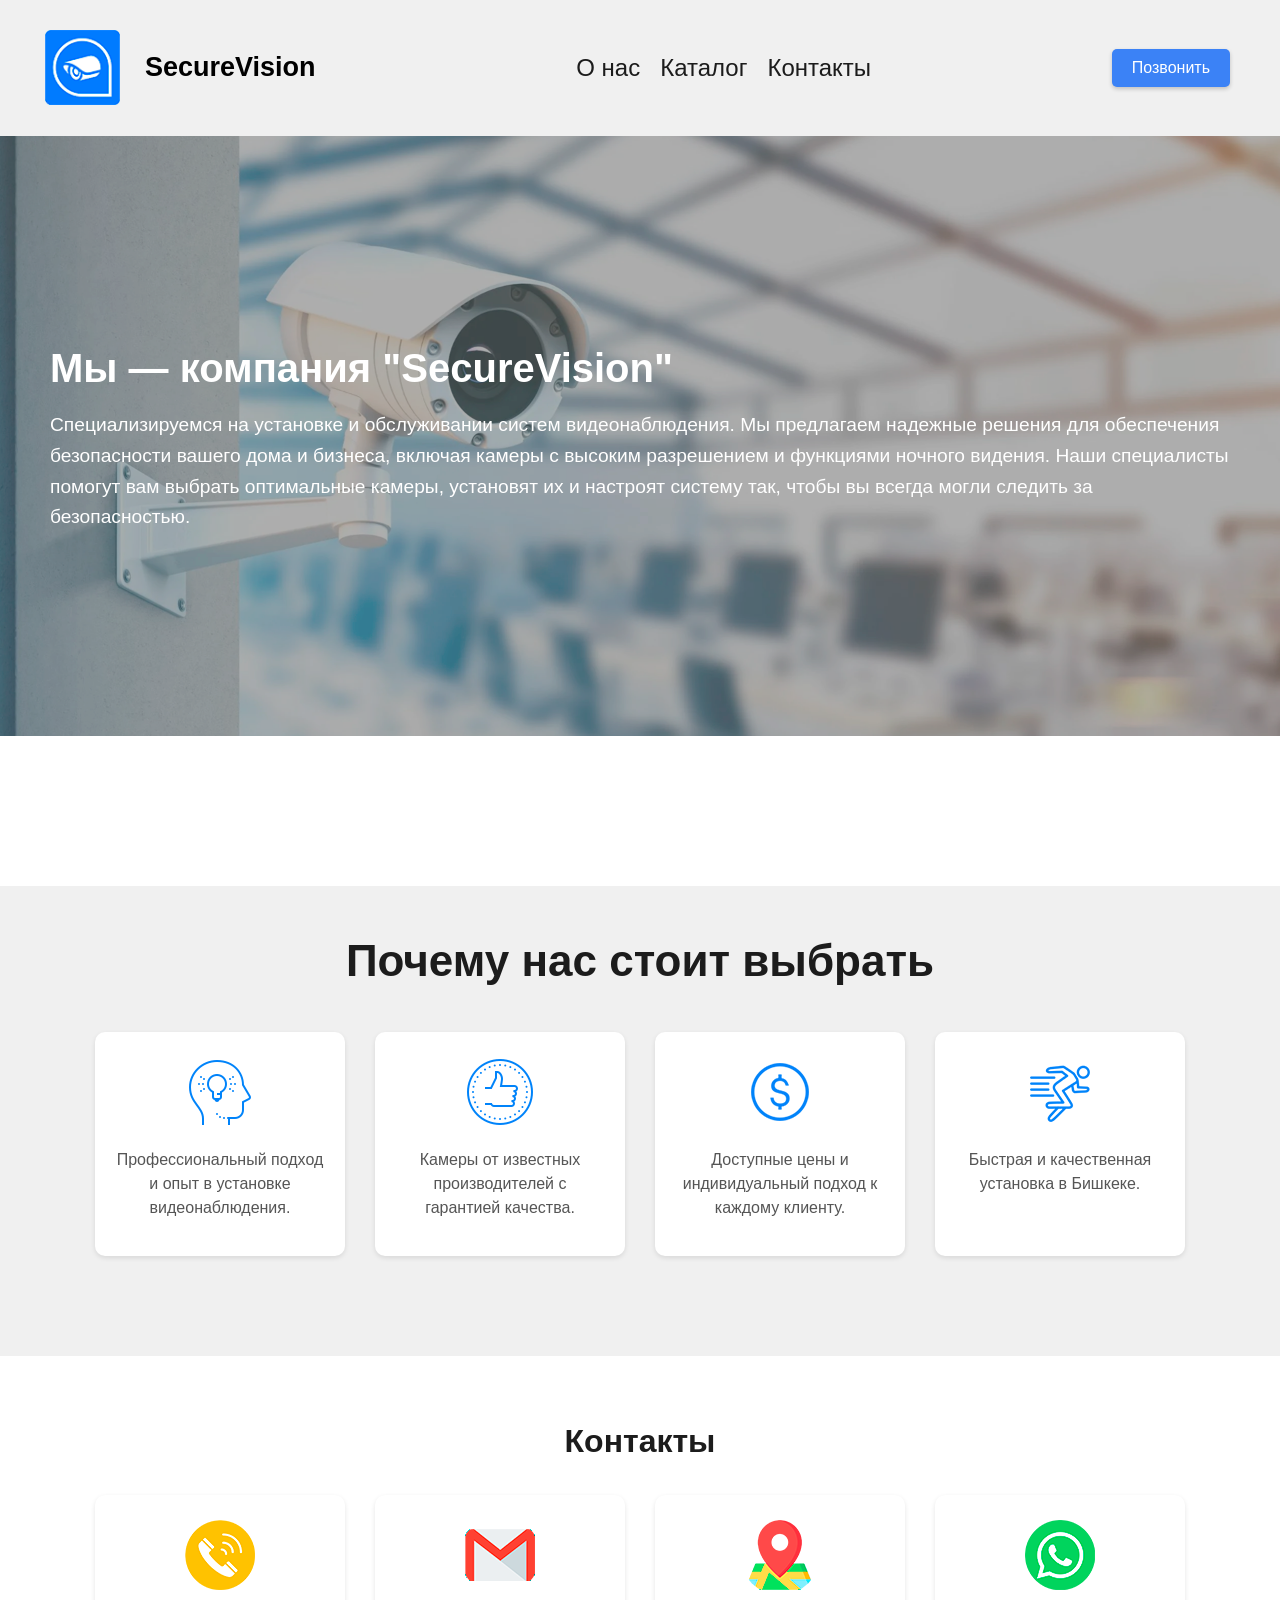
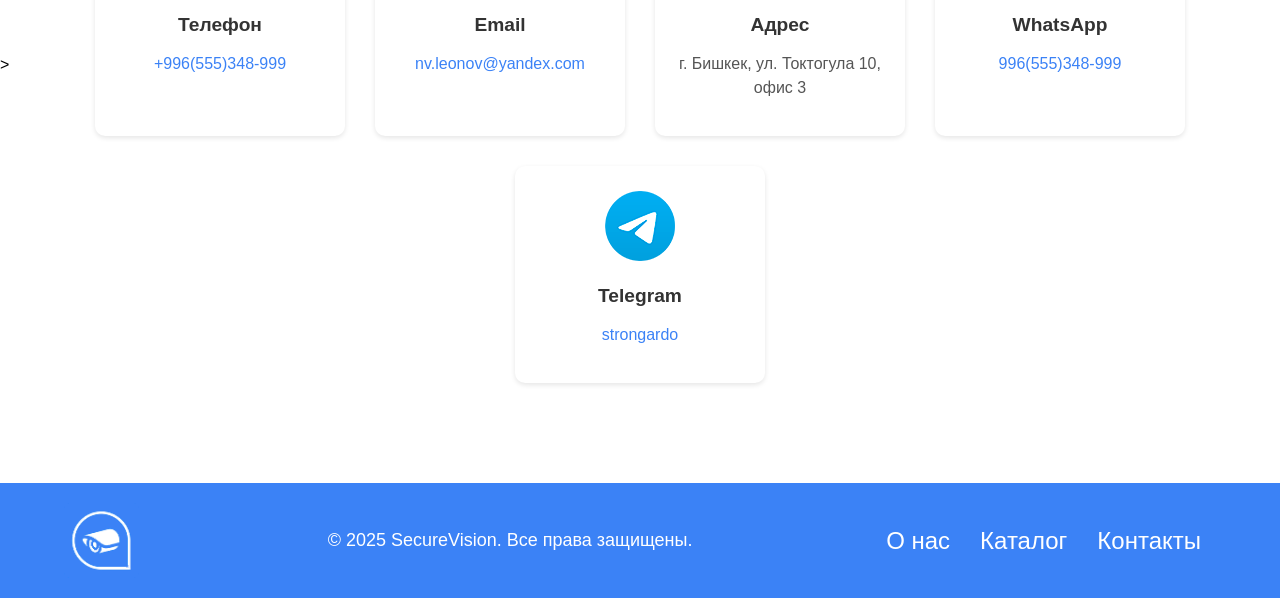
<file: index.html>
<!DOCTYPE html>
<html lang="ru">
<head>
    <meta charset="UTF-8">
    <title>SecureVision - Главная</title>
    <link rel="icon" href="img/logo-footer.png" type="image/png">
    <link rel="stylesheet" href="css/style.css">
</head>

<body>
    <header>
        <div class="logo">
            <img src="img/logo.png" width="75px" height="75px" alt="logo">
            <div class="text-logo">
                <h2>SecureVision</h2>
            </div>
        </div>
        <div class="nav">
            <nav>
                <ul>
                    <li><a href="#about-us">О нас</a></li>
                    <li><a href="catalog.html">Каталог</a></li>
                    <li><a href="#contacts">Контакты</a></li>
                </ul>
            </nav>
        </div>
        <div class="phone">
            <button id="copyButton" class="call-button" data-phone-number="+996(555)348-999">
                Позвонить
            </button>
            <div id="copyMessage" class="copy-message hidden">Номер скопирован</div>
        </div>
    </header>
    <main>
        <div class="main-content">
          <div class="header-text">
              <h1>Мы — компания "SecureVision"</h1>
               <p>
                 Специализируемся на установке и обслуживании систем видеонаблюдения. Мы предлагаем надежные решения для обеспечения безопасности вашего дома и бизнеса, включая камеры с высоким разрешением и функциями ночного видения. Наши специалисты помогут вам выбрать оптимальные камеры, установят их и настроят систему так, чтобы вы всегда могли следить за безопасностью.
               </p>
            </div>
       </div>
       <div class="about-us" id="about-us">
        <h2>Почему нас стоит выбрать</h2>
        <div class="cards-container">
            <div class="card">
                <img src="img/icon.png" alt="Высокое качество">
                <p>Профессиональный подход и опыт в установке видеонаблюдения.
                </p>
            </div>
            <div class="card">
                <img src="img/icon2.png" alt="Опытные специалисты">
                <p>Камеры от известных производителей с гарантией качества.
                </p>
            </div>
            <div class="card">
                <img src="img/icon3.png" alt="Техническая поддержка">
                <p>Доступные цены и индивидуальный подход к каждому клиенту.
                </p>
            </div>
            <div class="card">
                <img src="img/icon4.png" alt="Техническая поддержка">
                <p>Быстрая и качественная установка в Бишкеке. 
                </p>
            </div>
        </div>
       </div>

       <div class="contacts" id="contacts">
        <h2>Контакты</h2>
        <div class="cards-container">
            <div class="card">
                <img src="img/number-icon.png" alt="Телефон">
                <h3>Телефон</h3>
                <p><a href="tel:+996555348999">+996(555)348-999</a></p>
            </div>
            <div class="card">
                <img src="img/email-icon.png" alt="Email">
                <h3>Email</h3>
                <p><a href="mailto:nv.leonov@yandex.com">nv.leonov@yandex.com</a></p>
            </div>
            <div class="card">
                <img src="img/location-icon.png" alt="Адрес">
                <h3>Адрес</h3>
                <p>г. Бишкек, ул. Токтогула 10, офис 3</p>
            </div>
            <div class="card whatsapp-card">
                <img src="img/whatsapp-icon.png" alt="WhatsApp">
                <h3>WhatsApp</h3>
                <p>
                  <a href="#" class="phone-link" data-phone-number="996555348999" data-app="whatsapp">996(555)348-999</a>
                </p>
              </div>
              <div class="card telegram-card">
                <img src="img/telegram-icon.png" alt="Telegram">
                <h3>Telegram</h3>
                <p>
                  <a href="#" class="phone-link" data-phone-number="strongardo" data-app="telegram">strongardo</a>
                </p>
              </div>
       </div>

       <footer>
        <div class="footer-container">
            <div class="footer-logo">
                <img src="img/logo-footer.png" alt="Логотип компании" width="75px" height="75px">
            </div>
            <div class="footer-copyright">
              &copy; 2025 SecureVision. Все права защищены.
            </div>
            <nav class="footer-nav">
                <ul>
                  <li><a href="#about-us">О нас</a></li>
                  <li><a href="catalog.html">Каталог</a></li>
                  <li><a href="#contacts">Контакты</a></li>
                </ul>
            </nav>
          </div>
       </footer>
       </div>>
    </main>
    <script src="scripts/script.js"></script>
    </body>
</html>
</file>
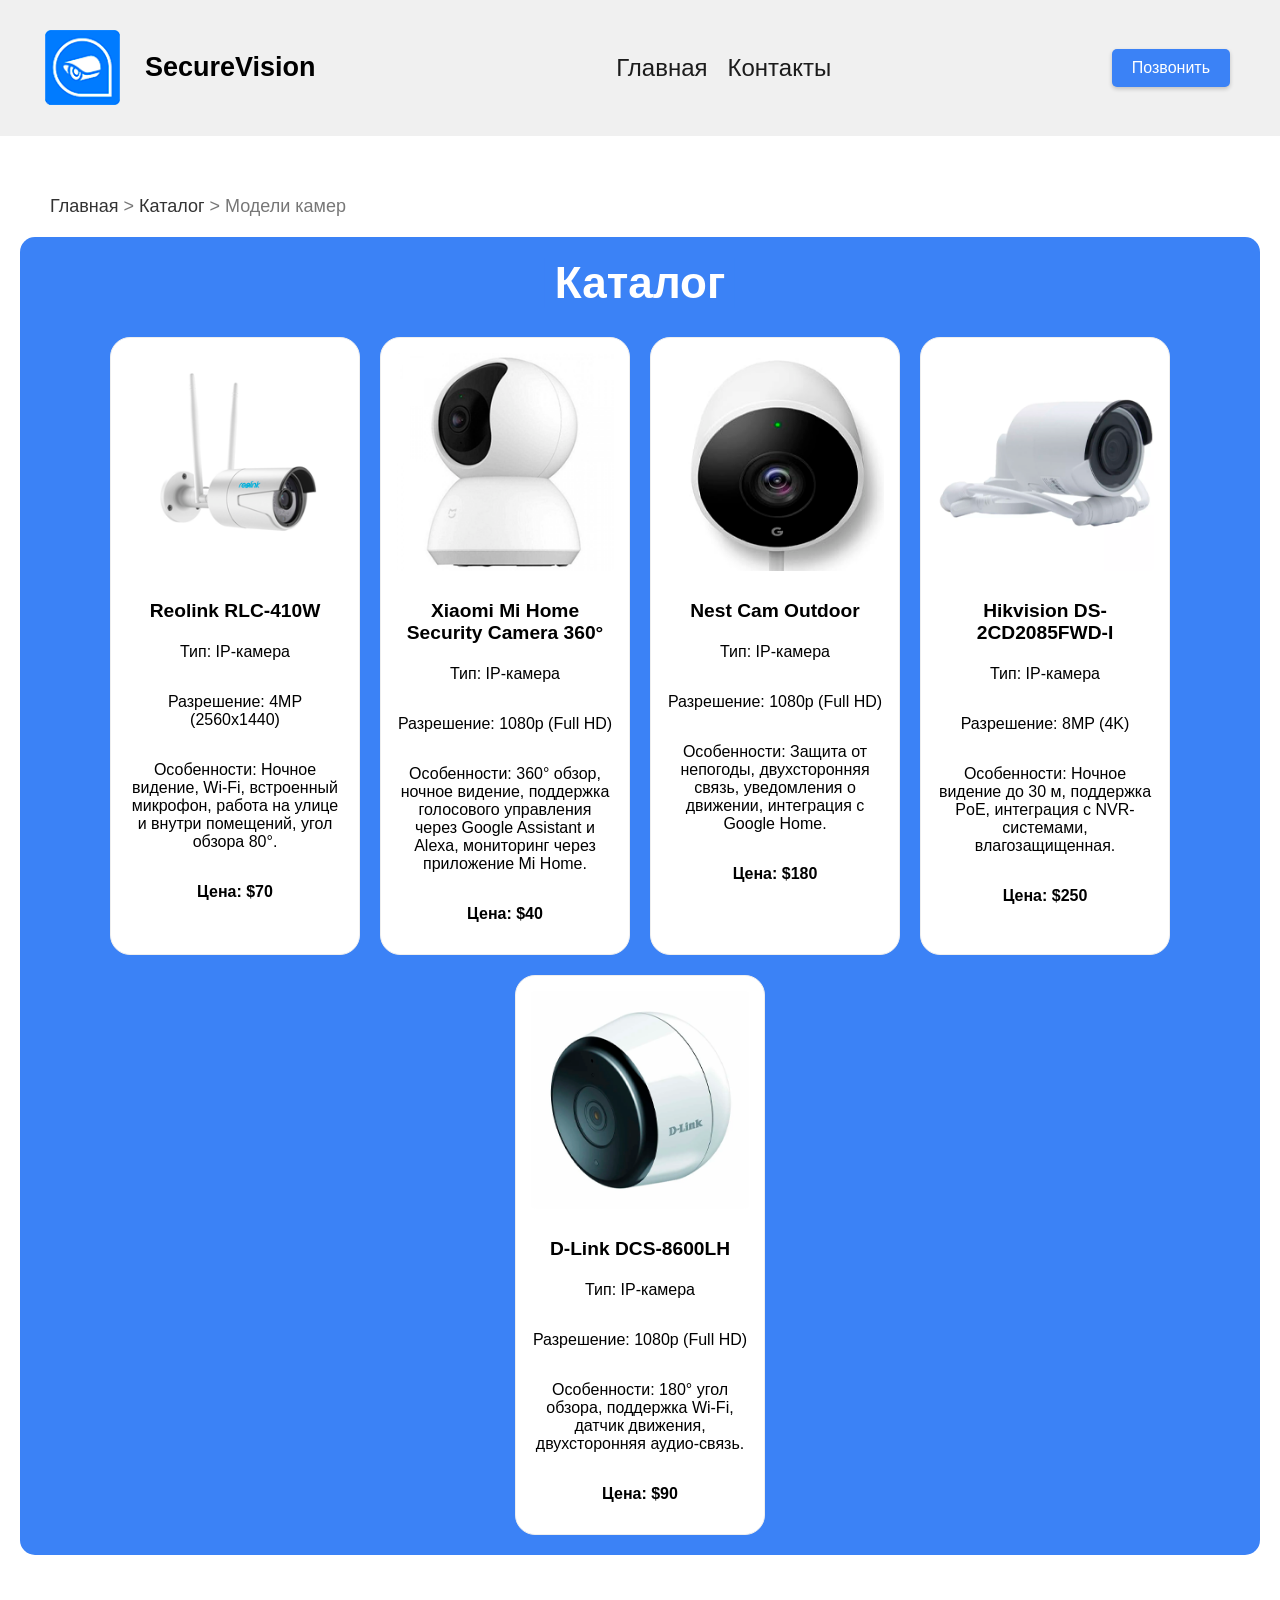
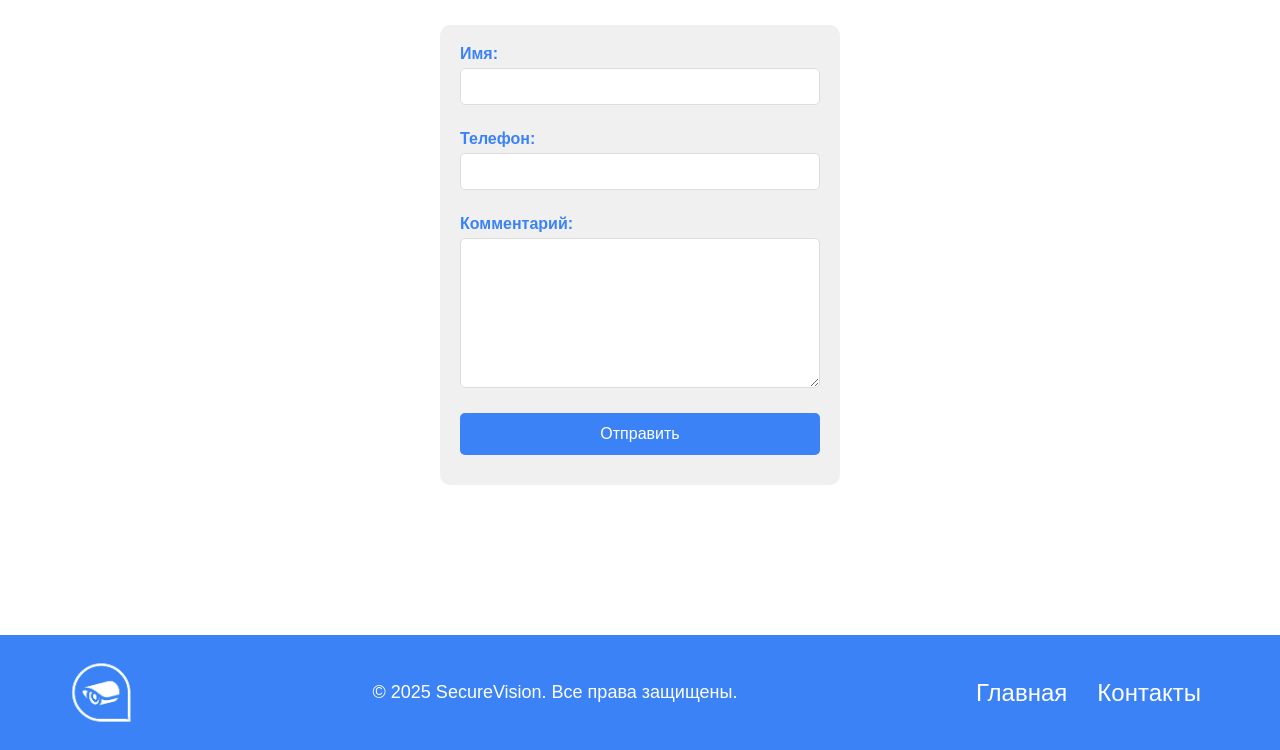
<file: catalog.html>
<!DOCTYPE html>
<html lang="ru">
<head>
    <meta charset="UTF-8">
    <title>SecureVision - Каталог</title>
    <link rel="icon" href="img/logo-footer.png" type="image/png">
    <link rel="stylesheet" href="css/style-catalog.css">
</head>

<body>
    <header>
        <div class="logo">
            <img src="img/logo.png" width="75px" height="75px" alt="logo">
            <div class="text-logo">
                <h2>SecureVision</h2>
            </div>
        </div>
        <div class="nav">
            <nav>
                <ul>
                    <li><a href="index.html">Главная</a></li>
                    <li><a href="index.html #contacts">Контакты</a></li>
                </ul>
            </nav>
        </div>
        <div class="phone">
          <button id="copyButton" class="call-button" data-phone-number="+996(555)348-999">
              Позвонить
          </button>
          <div id="copyMessage" class="copy-message hidden">Номер скопирован</div>
      </div>
    </header>
    <main>
        <div class="breadcrumbs">
            <ul class="breadcrumbs-list" itemscope itemtype="http://schema.org/BreadcrumbList">
              <li class="breadcrumbs-item" itemprop="itemListElement" itemscope itemtype="http://schema.org/ListItem">
                <a class="breadcrumbs-link" itemprop="item" href="index.html">
                  <span itemprop="name">Главная</span>
                </a>
                <meta itemprop="position" content="1">
              </li>
              <li class="breadcrumbs-item" itemprop="itemListElement" itemscope itemtype="http://schema.org/ListItem">
                <a class="breadcrumbs-link" itemprop="item" href="catalog.html">
                  <span itemprop="name">Каталог</span>
                </a>
                <meta itemprop="position" content="2">
              </li>
               <li class="breadcrumbs-item" itemprop="itemListElement" itemscope itemtype="http://schema.org/ListItem">
                <a class="breadcrumbs-link active" itemprop="item">
                  <span itemprop="name">Модели камер</span>
                </a>
                <meta itemprop="position" content="3">
              </li>
            </ul>
          </div>

          <div class="catalog-block">
            <h2 class="catalog-title">Каталог</h2>
            <div class="product-cards">
                <div class="product-card">
                    <img src="img/camera-first.png" width="250px" height="250px" alt="Товар 1">
                    <h3>Reolink RLC-410W</h3>
                    <p>Тип: IP-камера</p>
                    <p>Разрешение: 4MP (2560x1440)</p>
                    <p>Особенности: Ночное видение, Wi-Fi, встроенный микрофон, работа на улице и внутри помещений, угол обзора 80°.</p>
                    <p class="product-price">Цена: $70</p>
                </div>
                <div class="product-card">
                    <img src="img/camera-second.png" alt="Товар 2">
                    <h3>Xiaomi Mi Home Security Camera 360°</h3>
                    <p>Тип: IP-камера</p>
                    <p>Разрешение: 1080p (Full HD)</p>
                    <p>Особенности: 360° обзор, ночное видение, поддержка голосового управления через Google Assistant и Alexa, мониторинг через приложение Mi Home.</p>
                    <p class="product-price">Цена: $40</p>
                </div>
                <div class="product-card">
                    <img src="img/camera-third.png" alt="Товар 3">
                    <h3>Nest Cam Outdoor</h3>
                    <p>Тип: IP-камера</p>
                    <p>Разрешение: 1080p (Full HD)</p>
                    <p>Особенности: Защита от непогоды, двухсторонняя связь, уведомления о движении, интеграция с Google Home.</p>
                    <p class="product-price">Цена: $180</p>
                </div>
                <div class="product-card">
                    <img src="img/camera-fourth.png" alt="Товар 4">
                    <h3>Hikvision DS-2CD2085FWD-I</h3>
                    <p>Тип: IP-камера</p>
                    <p>Разрешение: 8MP (4K)</p>
                    <p>Особенности: Ночное видение до 30 м, поддержка PoE, интеграция с NVR-системами, влагозащищенная.</p>
                    <p class="product-price">Цена: $250</p>
                </div>
                <div class="product-card">
                    <img src="img/camera-fifth.png" alt="Товар 4">
                    <h3>D-Link DCS-8600LH</h3>
                    <p>Тип: IP-камера</p>
                    <p>Разрешение: 1080p (Full HD)</p>
                    <p>Особенности: 180° угол обзора, поддержка Wi-Fi, датчик движения, двухсторонняя аудио-связь.</p>
                    <p class="product-price">Цена: $90</p>
                </div>
            </div>
        </div>

        <div class="form-wrapper">
          <div class="contact-form-container">
          <form class="contact-form" action="/process_form" method="post">
            <div class="form-group">
              <label for="name">Имя:</label>
              <input type="text" id="name" name="name" required>
            </div>
            <div class="form-group">
              <label for="phone">Телефон:</label>
              <input type="tel" id="phone" name="phone" required>
            </div>
            <div class="form-group">
              <label for="comment">Комментарий:</label>
              <textarea id="comment" name="comment"></textarea>
            </div>
            <div class="form-group">
            <button type="submit">Отправить</button>
        </div>
          </form>
        </div>
        </div>

    </main>
    <footer>
        <div class="footer-container">
            <div class="footer-logo">
                <img src="img/logo-footer.png" alt="Логотип компании" width="75px" height="75px">
            </div>
            <div class="footer-copyright">
              &copy; 2025 SecureVision. Все права защищены.
            </div>
            <nav class="footer-nav">
                <ul>
                  <li><a href="index.html">Главная</a></li>
                  <li><a href="index.html #contacts">Контакты</a></li>
                </ul>
            </nav>
          </div>
       </footer>
    <script src="scripts/script-catalog.js"></script>
</body>
</html>
</file>
<file: css/style.css>
body {
    margin: 0; 
    font-family: sans-serif;
    margin-bottom: 0;
    padding-bottom: 0;
}
  
html {
    box-sizing: border-box;
  }
  
  *,
  *:before,
  *:after {
    box-sizing: inherit;
  }
  
  header {
    display: flex;
    background-color: #f0f0f0;
    align-items: center;
    padding: 10px 0;
  }
  
  .logo {
    display: flex;
    align-items: center;
    padding: 20px;
    margin-left: 25px;
  }
  
  .text-logo {
    font-size: 18px;
    margin-left: 25px;
  }
  
  .nav {
    display: flex;
    justify-content: center;
    flex: 1;
  }
  
  .nav nav ul {
    display: flex;
    list-style: none;
    padding: 0;
  }
  
  .nav nav ul li {
    margin: 0 10px;
  }
  
  .nav nav ul li a {
    text-decoration: none;
    font-size: 24px;
    color: #1c1c1c;
  }
  
  .nav nav ul li a:hover {
    color: #3b82f6;
  }
  
  .phone button {
    background-color: #3b82f6;
    color: white;
    padding: 10px 20px;
    border: none;
    border-radius: 5px;
    cursor: pointer;
    font-size: 16px;
    transition: background-color 0.3s ease, transform 0.2s ease;
    box-shadow: 0 2px 4px rgba(0, 0, 0, 0.2);
    margin-right: 50px;
  }
  
  .phone button:hover {
    background-color: #3654a0;
    transform: translateY(-2px);
    box-shadow: 0 4px 8px rgba(0, 0, 0, 0.3);
  }
  
  .phone button:focus {
    outline: none;
    box-shadow: 0 0 0 2px rgba(65, 105, 225, 0.5);
  }
  
  .phone button:active {
    background-color: #2c4172;
    transform: translateY(1px);
    box-shadow: 0 1px 2px rgba(0, 0, 0, 0.2);
  }

  .copy-message {
    background-color: #e0f7ea;
    color: #3654a0;
    padding: 10px;
    border-radius: 5px;
    text-align: center;
    margin-left: 0; 
    position: absolute; 
    top: 100%; 
    left: 50%; 
    transform: translateX(-50%); 
    width: auto; 
    max-width: 90%; 
    box-sizing: border-box; 
    white-space: nowrap; 
}

.hidden {
    display: none;
}
  

  @media (max-width: 767px) {
      header {
          flex-direction: column; 
          align-items: center;
          text-align: center;
      }
  
      .logo {
          margin-left: 0;
          padding: 10px;  
      }
  
      .text-logo {
          margin-left: 0; 
            padding: 0; 
      }
  
      .nav {
          width: 100%; 
      }
  
      .nav nav ul {
          flex-direction: column; 
           margin: 0;
      }
  
      .nav nav ul li {
          margin: 5px 0; 
          text-align: center; 
      }
  
      .nav nav ul li a {
          font-size: 20px; 
      }
  
      .phone {
          margin: 10px 0;  
           padding: 0 0;  
      }
  
      .phone button {
          margin-right: 0; 
          font-size: 14px; 
      }
  }
  
  @media (max-width: 250px) {
    header {
      flex-direction: column;
      align-items: center;
      text-align: center;
    }
  
    .logo {
      margin-left: 0;
      padding: 5px;
    }
  
    .text-logo {
      margin-left: 0;
       font-size: 16px;
         padding: 0;
    }
  
    .nav {
      width: 100%;
    }
  
    .nav nav ul {
      flex-direction: column;
      margin: 0;
    }
  
    .nav nav ul li {
      margin: 3px 0;
      text-align: center;
    }
  
    .nav nav ul li a {
      font-size: 18px;
    }
  
    .phone {
      margin: 5px 0;
      padding: 0 0;
    }
  
    .phone button {
      margin-right: 0;
      font-size: 12px;
      padding: 8px 15px;
    }
  }

main {
    position: relative; 
}

.main-content {
    background-image: url('../img/header-content.png');
    background-size: cover;
    background-position: center;
    z-index: 0;
    opacity: 0.8;
    display: flex;
    align-items: center;
    padding: 50px; 
    height: 600px; 
    margin-bottom: 150px; 
    position: relative;
}

.header-text {
    position: relative;
    z-index: 1;
    color: white;
}

.header-text h1 {
    font-size: 2.5em;
    margin-bottom: 15px;
}

.header-text p {
    font-size: 1.2em;
    line-height: 1.6;
}

.about-us {
    background-color: #F0F0F0;
    width: 100%;
    height: auto; 
    padding-bottom: 100px; 
}

.about-us h2 {
    text-align: center;
    padding: 50px;
    font-size: 44px;
    color: #1C1C1C;
}

.cards-container {
    display: flex;
    flex-wrap: wrap;
    justify-content: center;
    gap: 30px;
     margin-top: -40px; 
}

.card {
    background-color: white;
    border-radius: 10px;
    box-shadow: 0 2px 5px rgba(0, 0, 0, 0.1);
    padding: 20px;
    text-align: center;
    width: 300px;
    flex: 0 0 auto;
}

.card img {
    width: 80px;
    height: 80px;
    object-fit: cover;
    border-radius: 50%;
    margin: 0 auto 20px;
    display: block;
}

.card h3 {
    font-size: 1.4em;
    margin-bottom: 15px;
    color: #333;
}

.card p {
    color: #555;
    font-size: 1.1em;
    line-height: 1.6;
}

@media (max-width: 767px) {
    .about-us {
        height: auto;
        padding-bottom: 50px;  
    }

    .about-us h2 {
        font-size: 30px;
        padding: 30px;
    }

    .cards-container {
        gap: 20px;
         margin-top: -20px;  
    }

    .card {
        width: 100%;
        padding: 15px;
    }

    .card img {
        width: 70px;
        height: 70px;
        margin: 0 auto 15px;
    }

    .card h3 {
        font-size: 1.2em;
        margin-bottom: 10px;
    }

    .card p {
        font-size: 1em;
         line-height: 1.5;
    }
}

.contacts {
    padding: 40px 0;
    background-color: white; 
    height: 300px;
}

.contacts h2 {
    text-align: center;
    margin-bottom: 75px;
    font-size: 2em;
    color: #1C1C1C;
}

.cards-container {
    display: flex;
    flex-wrap: wrap;
    justify-content: center;
    gap: 30px;
}

.card {
    background-color: white;
    border-radius: 10px;
    box-shadow: 0 2px 5px rgba(0, 0, 0, 0.1);
    padding: 20px;
    text-align: center;
    width: 250px; 
    flex: 0 0 auto;
}

.card img {
  width: 80px; 
  height: 80px;
  margin: 0 auto 15px;
  display: block;
}

.card h3 {
    font-size: 1.2em;
    margin-bottom: 10px;
    color: #333;
}

.card p {
    color: #555;
    font-size: 1em;
    line-height: 1.5;
}

.card p a {
    color: #3B82F6; 
    text-decoration: none; 
}

.card p a:hover {
    text-decoration: underline; 
}
@media (max-width: 768px) {
    .card {
    width: 100%;
  }
}

footer {
    background-color: #3B82F6;
    color: white;
    padding: 20px 0;
    margin-top: 100px;
    margin-bottom: 0;
    box-sizing: border-box;
}

.footer-container {
    display: flex;
    justify-content: space-between; 
    align-items: center;
    width: 90%;
    max-width: 1200px;
    margin: 0 auto;
}

.footer-logo {
    display: flex;
    align-items: center; 
}

.footer-logo img {
    margin-right: 10px; 
}

.footer-copyright {
    font-size: 18px;
    flex-grow: 1; 
    text-align: center; 
}

.footer-nav ul {
    display: flex;
    list-style: none;
    padding: 0;
    margin: 0;
}

.footer-nav li {
    margin: 0 15px;
    font-size: 24px;
}

.footer-nav a {
    color: white;
    text-decoration: none;
}

.footer-nav a:hover {
    text-decoration: underline;
}

@media (max-width: 768px) {
    .footer-container {
        flex-direction: column;
        text-align: center;
    }
    .footer-logo {
        margin-bottom: 10px;
    }
    .footer-nav {
      margin-top: 10px;
      margin-bottom: 10px;
    }
     .footer-copyright {
         text-align: center; 
     }
    .footer-nav ul {
        flex-direction: column;
    }
    .footer-nav li {
        margin: 5px 0;
    }
}
</file>
<file: css/style-catalog.css>
body {
    margin: 0; 
    font-family: sans-serif;
    margin-bottom: 0;
    padding-bottom: 0;
}
  
html {
    box-sizing: border-box;
  }
  
  *,
  *:before,
  *:after {
    box-sizing: inherit;
  }
  
  header {
    display: flex;
    background-color: #f0f0f0;
    align-items: center;
    padding: 10px 0;
  }
  
  .logo {
    display: flex;
    align-items: center;
    padding: 20px;
    margin-left: 25px;
  }
  
  .text-logo {
    font-size: 18px;
    margin-left: 25px;
  }
  
  .nav {
    display: flex;
    justify-content: center;
    flex: 1;
  }
  
  .nav nav ul {
    display: flex;
    list-style: none;
    padding: 0;
  }
  
  .nav nav ul li {
    margin: 0 10px;
  }
  
  .nav nav ul li a {
    text-decoration: none;
    font-size: 24px;
    color: #1c1c1c;
  }
  
  .nav nav ul li a:hover {
    color: #3b82f6;
  }
  
  .phone button {
    background-color: #3b82f6;
    color: white;
    padding: 10px 20px;
    border: none;
    border-radius: 5px;
    cursor: pointer;
    font-size: 16px;
    transition: background-color 0.3s ease, transform 0.2s ease;
    box-shadow: 0 2px 4px rgba(0, 0, 0, 0.2);
    margin-right: 50px;
  }
  
  .phone button:hover {
    background-color: #3654a0;
    transform: translateY(-2px);
    box-shadow: 0 4px 8px rgba(0, 0, 0, 0.3);
  }
  
  .phone button:focus {
    outline: none;
    box-shadow: 0 0 0 2px rgba(65, 105, 225, 0.5);
  }
  
  .phone button:active {
    background-color: #2c4172;
    transform: translateY(1px);
    box-shadow: 0 1px 2px rgba(0, 0, 0, 0.2);
  }

  .copy-message {
    background-color: #e0f7ea;
    color: #3654a0;
    padding: 10px;
    border-radius: 5px;
    text-align: center;
    margin-left: 0; 
    position: absolute; 
    top: 100%; 
    left: 50%; 
    transform: translateX(-50%); 
    width: auto; 
    max-width: 90%; 
    box-sizing: border-box; 
    white-space: nowrap; 
}

.hidden {
    display: none;
}
  

  @media (max-width: 767px) {
      header {
          flex-direction: column; 
          align-items: center;
          text-align: center;
      }
  
      .logo {
          margin-left: 0; 
          padding: 10px;  
      }
  
      .text-logo {
          margin-left: 0; 
            padding: 0; 
      }
  
      .nav {
          width: 100%; 
      }
  
      .nav nav ul {
          flex-direction: column; 
           margin: 0;
      }
  
      .nav nav ul li {
          margin: 5px 0; 
          text-align: center; 
      }
  
      .nav nav ul li a {
          font-size: 20px; 
      }
  
      .phone {
          margin: 10px 0;  
           padding: 0 0;  
      }
  
      .phone button {
          margin-right: 0; 
          font-size: 14px; 
      }
  }
  

  @media (max-width: 250px) {
    header {
      flex-direction: column;
      align-items: center;
      text-align: center;
    }
  
    .logo {
      margin-left: 0;
      padding: 5px;
    }
  
    .text-logo {
      margin-left: 0;
       font-size: 16px;
         padding: 0;
    }
  
    .nav {
      width: 100%;
    }
  
    .nav nav ul {
      flex-direction: column;
      margin: 0;
    }
  
    .nav nav ul li {
      margin: 3px 0;
      text-align: center;
    }
  
    .nav nav ul li a {
      font-size: 18px;
    }
  
    .phone {
      margin: 5px 0;
      padding: 0 0;
    }
  
    .phone button {
      margin-right: 0;
      font-size: 12px;
      padding: 8px 15px;
    }
  }

  .breadcrumbs {
    font-size: 18px;
    margin-bottom: -50px; 
    padding: 50px;
    margin-top: 10px;
  }
  
  .breadcrumbs-list {
    list-style: none;
    padding: 0;
    margin: 0;
    display: flex; 
  }
  
  .breadcrumbs-item {
     display: flex; 
     align-items: center;
  }
  
  .breadcrumbs-item:not(:last-child)::after {
      content: '>'; 
      margin: 0 5px; 
      color: #777;
  }
  
  .breadcrumbs-link {
    text-decoration: none;
    color: #333; 
  }
  
  .breadcrumbs-link:hover {
      text-decoration: underline; 
  }
  .breadcrumbs-link.active {
    color: #777; 
      text-decoration: none; 
    cursor: default; 
  }

  .catalog-block {
    background-color: #3b82f6;
    padding: 20px;
    margin: 20px; 
    position: relative;
    box-sizing: border-box;
    display: flex;
    flex-direction: column;
    border-radius: 15px;
    height: auto;  
     overflow: hidden; 
    flex-wrap: wrap;
}
.catalog-title {
    align-self: center;
    background-color: #3b82f6;
    padding: 0 10px;
    color: white;
    font-size: 44px;
    position: absolute;
    top: -15px;
    left: 50%;
    transform: translateX(-50%);
}

.product-cards {
    display: flex;
    flex-wrap: wrap;
    justify-content: center;
    gap: 20px; 
    padding-top: 30px;
    margin-top: 50px;
}

.product-card {
    border: 1px solid #eee;
    background-color: white;
    border-radius: 20px;
    padding: 15px;
    width: 250px;
    box-sizing: border-box;
    text-align: center;
    display: flex;
    flex-direction: column;
     transition: transform 0.2s ease; 
}
.product-card:hover {
    transform: translateY(-5px); 
}

.product-card img {
    max-width: 100%;
    height: auto;
    margin-bottom: 10px;
    border-radius: 5px;
}

.product-card h3 {
    margin-bottom: 5px;
    font-size: 1.2em;
}

.product-description {
    margin-bottom: 5px;
    color: #666;
    flex: 1;
}

.product-price {
    font-weight: bold;
}



  @media (max-width: 768px) {
    .catalog-block {
       margin: 15px; 
      padding: 15px;
    }

     .catalog-title {
       font-size: 32px; 
     }

     .product-cards {
        gap: 15px; 
    }
   .product-card {
      width: calc(50% - 10px); 
    }

}

@media (max-width: 480px) {
    .catalog-block {
     margin: 10px; 
     padding: 10px;
    }
     .catalog-title {
       font-size: 24px; 
    }

      .product-cards {
        gap: 10px;  
       padding-top: 20px;
       margin-top: 30px;

    }

    .product-card {
        width: 100%; 
    }
}

.form-wrapper {
  display: flex;
     justify-content: center;
     align-items: center;
 width: 100%;
 }

.contact-form-container {
 display: flex;
 background-color: #f0f0f0;
 padding: 20px;
 margin: 50px;
 width: 400px;
 border-radius: 10px;
 box-sizing: border-box;
}

.contact-form {
  display: flex;
 flex-direction: column;
 gap: 15px;
 width: 100%;
}

.form-group {
 display: flex;
 flex-direction: column;
  margin-bottom: 10px;
}

.form-group label {
color: #3b82f6;
font-weight: bold;
margin-bottom: 5px;
}

.form-group input, .form-group textarea {
 padding: 10px;
 border: 1px solid #ddd;
  border-radius: 5px;
 color: #333;
}

.form-group textarea {
 height: 150px;
  resize: vertical;
}

.form-group button {
 background-color: #3b82f6;
 color: white;
 border: none;
 padding: 12px 15px;
 border-radius: 5px;
 cursor: pointer;
 font-size: 16px;
  transition: background-color 0.3s ease;
}

.form-group button:hover {
 background-color: #3654a0;
}

footer {
  background-color: #3B82F6;
  color: white;
  padding: 20px 0;
  margin-top: 100px;
  margin-bottom: 0;
  box-sizing: border-box;
}

.footer-container {
  display: flex;
  justify-content: space-between; 
  align-items: center;
  width: 90%;
  max-width: 1200px;
  margin: 0 auto;
}

.footer-logo {
  display: flex;
  align-items: center; 
}

.footer-logo img {
  margin-right: 10px; 
}

.footer-copyright {
  font-size: 18px;
  flex-grow: 1; 
  text-align: center; 
}

.footer-nav ul {
  display: flex;
  list-style: none;
  padding: 0;
  margin: 0;
}

.footer-nav li {
  margin: 0 15px;
  font-size: 24px;
}

.footer-nav a {
  color: white;
  text-decoration: none;
}

.footer-nav a:hover {
  text-decoration: underline;
}

@media (max-width: 768px) {
  .footer-container {
      flex-direction: column;
      text-align: center;
  }
  .footer-logo {
      margin-bottom: 10px;
  }
  .footer-nav {
    margin-top: 10px;
    margin-bottom: 10px;
  }
   .footer-copyright {
       text-align: center; 
   }
  .footer-nav ul {
      flex-direction: column;
  }
  .footer-nav li {
      margin: 5px 0;
  }
}
</file>
